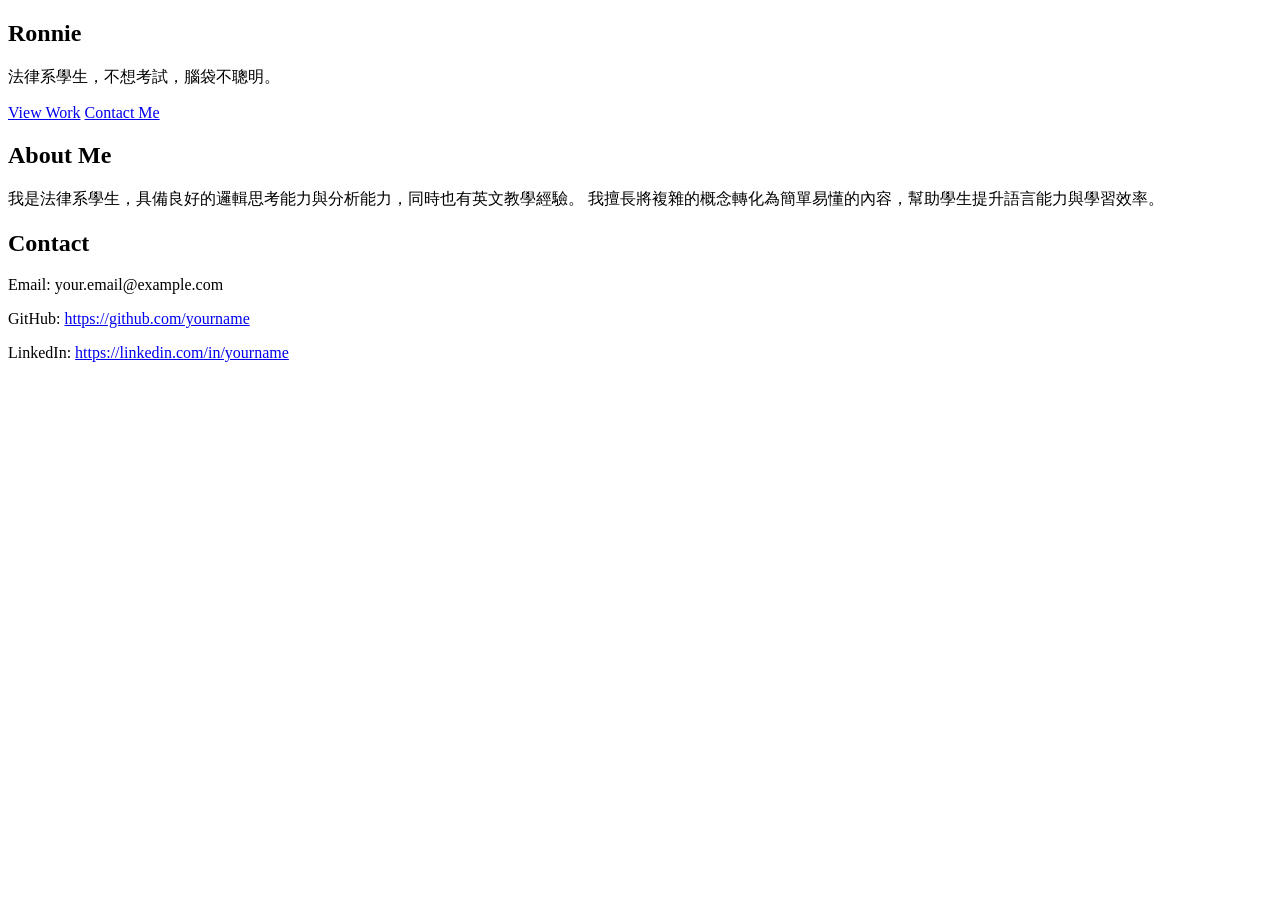
<file: index (2).html>
<!DOCTYPE html>
<html lang="zh-Hant">
<head>
  <meta charset="UTF-8">
  <meta name="viewport" content="width=device-width, initial-scale=1.0">
  <title>Ronnie Portfolio</title>
  <link rel="stylesheet" href="styles.css">
</head>

<body>

  <!-- Hero Section -->
  <section class="hero">
    <div class="hero-content">
      <h1 class="name">Ronnie</h1>
      <p class="tagline">法律系學生，不想考試，腦袋不聰明。</p>
      
      <div class="hero-buttons">
        <a href="#about" class="btn primary-btn">View Work</a>
        <a href="#contact" class="btn secondary-btn">Contact Me</a>
      </div>
    </div>
  </section>

  <!-- About Section -->
  <section id="about" class="about">
    <div class="container">
      <h2>About Me</h2>
      <p>
        我是法律系學生，具備良好的邏輯思考能力與分析能力，同時也有英文教學經驗。
        我擅長將複雜的概念轉化為簡單易懂的內容，幫助學生提升語言能力與學習效率。
      </p>
    </div>
  </section>

  <!-- Contact Section -->
  <section id="contact" class="contact">
    <div class="container">
      <h2>Contact</h2>
      <p>Email: your.email@example.com</p>
      <p>GitHub: <a href="#">https://github.com/yourname</a></p>
      <p>LinkedIn: <a href="#">https://linkedin.com/in/yourname</a></p>
    </div>
  </section>

  <script src="script.js"></script>
</body>
</html>
</file>
<file: styles.css>
/* Reset */

.blessing,
.footer-blessing {
  margin-top: 30px;
  font-size: 1.5rem;
  font-weight: bold;
  color: red;
  animation: rainbow 3s linear infinite;
}

@keyframes rainbow {
  0% { color: red; }
  20% { color: orange; }
  40% { color: green; }
  60% { color: blue; }
  80% { color: purple; }
  100% { color: red; }
}

/* 星星背景 */
.sparkles::before,
.sparkles::after {
  content: "✨ ✨ ✨ ✨ ✨";
  position: absolute;
  width: 100%;
  left: 0;
  font-size: 2rem;
  opacity: 0.7;
}

.sparkles::before {
  top: 40px;
}

.sparkles::after {
  bottom: 40px;
}

/* 手機版 */
@media (max-width: 768px) {
  .name {
    font-size: 2.5rem;
  }

  .tagline {
    font-size: 1.1rem;
  }

  h2 {
    font-size: 2rem;
  }

  .hero-content {
    padding: 25px;
  }

  .btn {
    width: 100%;
  }
}
</file>
